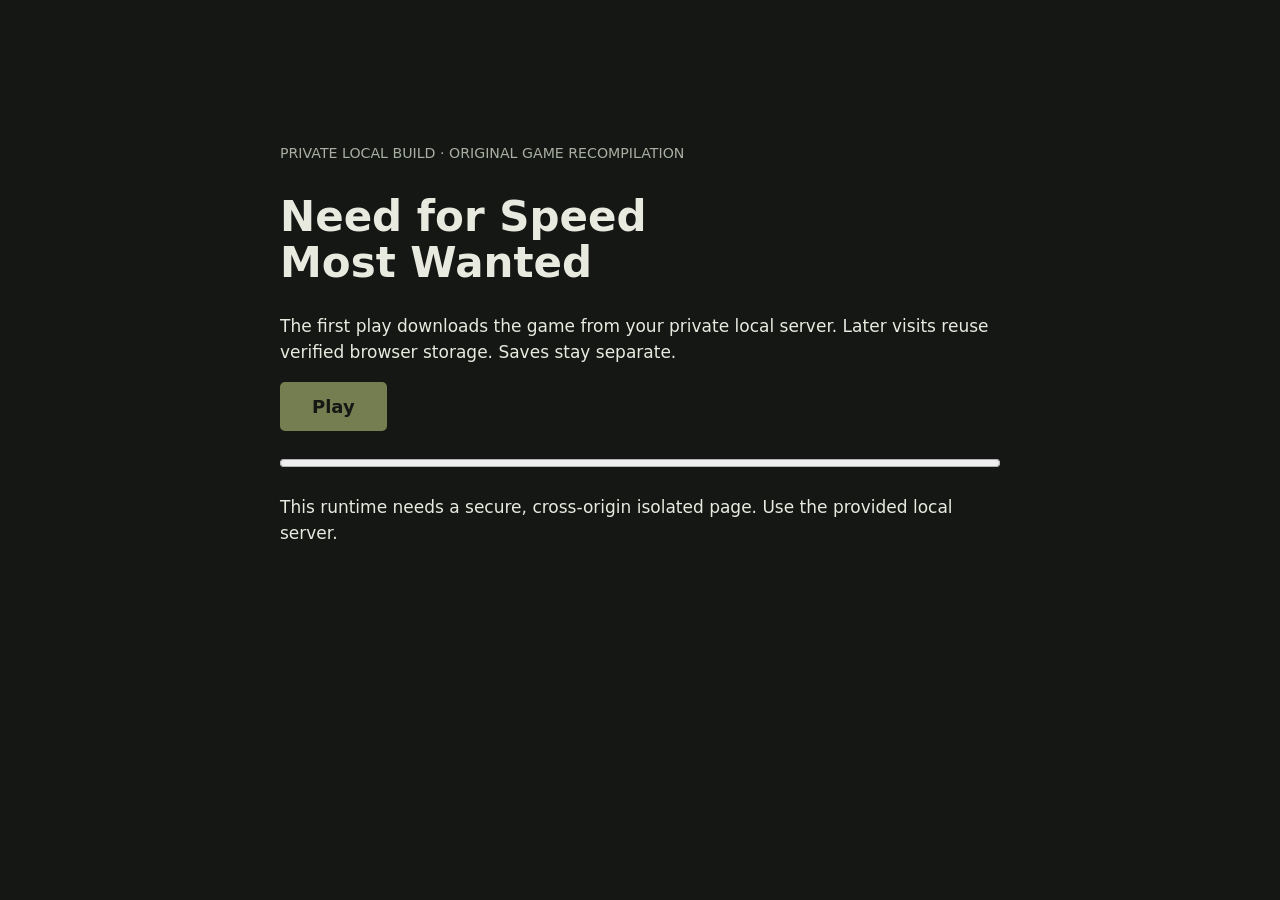
<file: web/index.html>
<!doctype html>
<html lang="en"><head><meta charset="utf-8"><meta name="viewport" content="width=device-width, initial-scale=1">
<title>Most Wanted — private browser runtime</title>
<style>
body{margin:0;background:#141714;color:#e8eadf;font:17px/1.5 system-ui,sans-serif}main{max-width:720px;margin:12vh auto;padding:32px}
h1{font-size:42px;line-height:1.1}button{background:#d5e48e;color:#141714;border:0;border-radius:5px;padding:14px 32px;font:700 18px system-ui;cursor:pointer}button:disabled{opacity:.5;cursor:default}
progress{display:block;width:100%;height:16px;margin:24px 0}#status{white-space:pre-line}small{color:#a9afa2}a{color:#d5e48e}
</style></head><body><main>
<small>PRIVATE LOCAL BUILD · ORIGINAL GAME RECOMPILATION</small>
<h1>Need for Speed<br>Most Wanted</h1>
<p>The first play downloads the game from your private local server. Later visits reuse verified browser storage. Saves stay separate.</p>
<button id="play" disabled>Play</button><progress id="progress" value="0" max="1"></progress>
<p id="status">Checking runtime…</p><small id="detail"></small>
</main><script type="module">
const play = document.querySelector('#play'), status = document.querySelector('#status');
const bar = document.querySelector('#progress'), detail = document.querySelector('#detail');
const size = n => (n / 1024 / 1024).toFixed(1) + ' MiB';
try {
  if (!isSecureContext || !crossOriginIsolated) throw Error('This runtime needs a secure, cross-origin isolated page. Use the provided local server.');
  if (!navigator.gpu) throw Error('WebGPU is unavailable in this browser.');
  if (!(await navigator.gpu.requestAdapter())) throw Error('Chrome could not provide a WebGPU adapter.');
  const runtime = await fetch('./runtime.json').then(r => r.json());
  if (!runtime.ready) throw Error('The original-game WebAssembly runtime has not been built successfully yet. Gameplay is unavailable.');
  status.textContent = 'Ready. The first download is approximately 3.02 GB.';
  play.disabled = false;
} catch (e) { status.textContent = e.message; }
play.onclick = async () => {
  play.disabled = true;
  await navigator.storage.persist().catch(() => false);
  const worker = new Worker('./asset-worker.js', {type:'module'});
  status.textContent = 'Preparing the original game…';
  worker.onmessage = ({data}) => {
    window.assetProgress = data;
    if (data.type === 'progress') {
      bar.max = data.total; bar.value = data.verified;
      status.textContent = `Verified ${size(data.verified)} of ${size(data.total)}`;
      detail.textContent = `${data.path} · Downloaded ${size(data.downloaded)} · Reused ${size(data.cached)}`;
    } else if (data.type === 'complete') {
      worker.terminate(); location.href = './nfsmw/index.html';
    } else if (data.type === 'error') {
      status.textContent = data.message + '\nPress Play to resume from the last verified chunk.';
      play.disabled = false; worker.terminate();
    }
  };
  worker.onerror = e => { status.textContent = e.message; play.disabled = false; worker.terminate(); };
  worker.postMessage({});
};
</script></body></html>
</file>
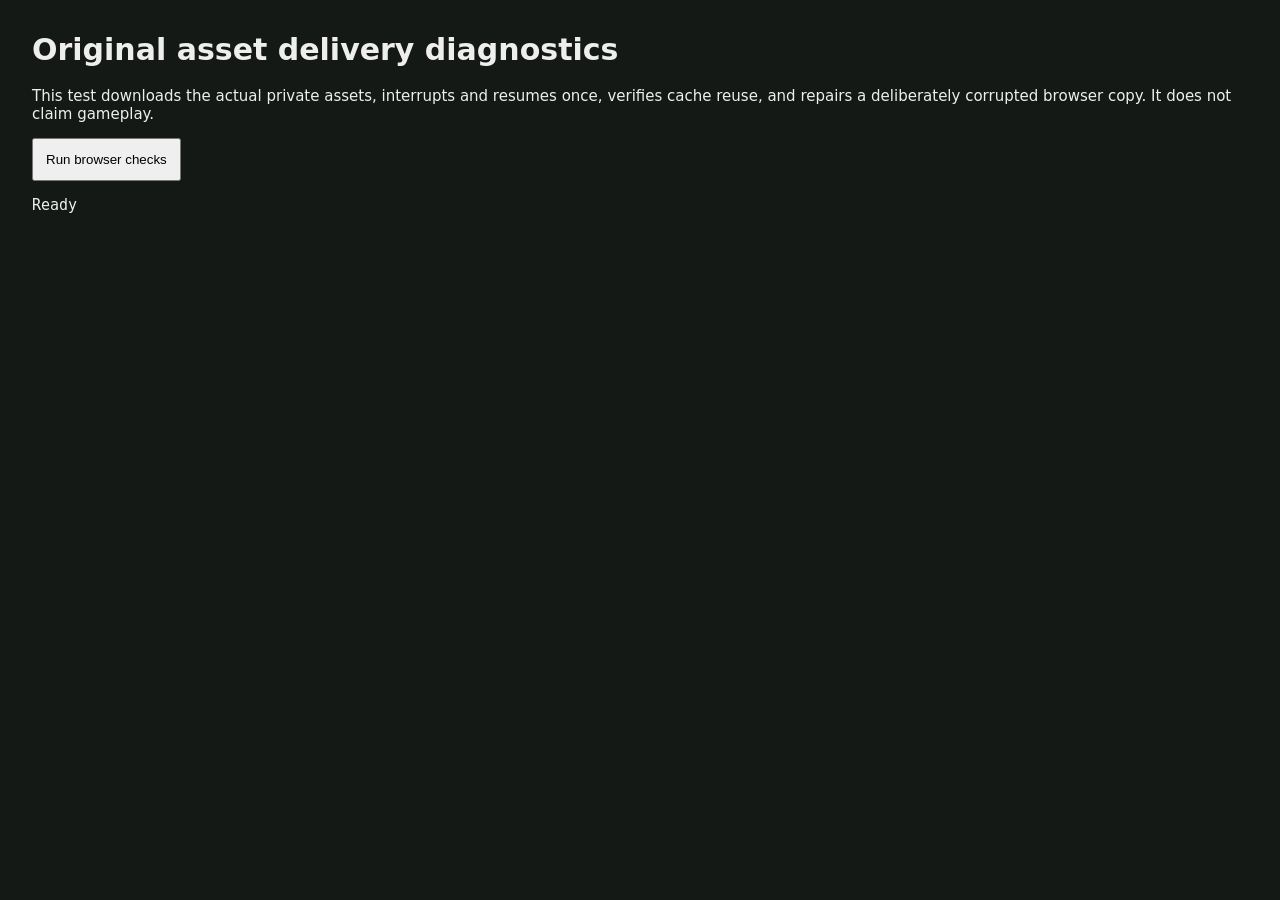
<file: web/diagnostics.html>
<!doctype html><html lang="en"><meta charset="utf-8"><title>Private runtime diagnostics</title>
<style>body{font:15px system-ui;background:#151915;color:#eee;margin:32px}button{padding:12px}pre{white-space:pre-wrap}</style>
<h1>Original asset delivery diagnostics</h1>
<p>This test downloads the actual private assets, interrupts and resumes once, verifies cache reuse, and repairs a deliberately corrupted browser copy. It does not claim gameplay.</p>
<button id="run">Run browser checks</button><pre id="output">Ready</pre>
<script type="module">
const out = document.querySelector('#output');
const results = {userAgent:navigator.userAgent, secure:isSecureContext, isolated:crossOriginIsolated, sharedArrayBuffer:typeof SharedArrayBuffer};
const show = current => {out.textContent = JSON.stringify({...results,current},null,2);};
function sync(interruptAt=Infinity) {
  return new Promise((resolve,reject) => {
    const worker = new Worker('./asset-worker.js',{type:'module'});
    worker.onerror = e => {worker.terminate(); reject(Error(e.message));};
    worker.onmessage = ({data}) => {
      show(data);
      if (data.type === 'progress' && data.verified >= interruptAt) {
        worker.terminate(); resolve({...data,interrupted:true});
      } else if (data.type === 'complete') {worker.terminate();resolve(data);}
      else if (data.type === 'error') {worker.terminate();reject(Error(data.message));}
    };
    worker.postMessage({});
  });
}
document.querySelector('#run').onclick = async () => {
  document.querySelector('#run').disabled = true;
  try {
    const adapter = await navigator.gpu?.requestAdapter({powerPreference:'high-performance'});
    if (!adapter) throw Error('No WebGPU adapter');
    const device = await adapter.requestDevice();
    results.webgpu = {available:true,features:[...adapter.features],info:{vendor:adapter.info?.vendor,architecture:adapter.info?.architecture,device:adapter.info?.device,description:adapter.info?.description}};
    const buffer = device.createBuffer({size:4,usage:GPUBufferUsage.COPY_DST|GPUBufferUsage.COPY_SRC});
    device.queue.writeBuffer(buffer,0,new Uint32Array([123]));
    await device.queue.onSubmittedWorkDone(); buffer.destroy(); device.destroy();
    const started = performance.now();
    results.interrupted = await sync(20 * 1024 * 1024);
    results.resumed = await sync();
    results.cached = await sync();
    if (results.cached.downloaded !== 0 || results.cached.cached !== results.cached.verified) throw Error('Cache reuse failed');
    let dir = await navigator.storage.getDirectory();
    for (const p of ['nfsmw','game']) dir = await dir.getDirectoryHandle(p);
    const target = await dir.getFileHandle('00000000.256');
    const writer = await target.createWritable({keepExistingData:true});
    const file = await target.getFile();
    const first = new Uint8Array(await file.slice(0,1).arrayBuffer()); first[0] ^= 255;
    await writer.write({type:'write',position:0,data:first}); await writer.close();
    results.repaired = await sync();
    if (results.repaired.downloaded !== file.size) throw Error('Repair fetched unexpected bytes');
    results.seconds = (performance.now()-started)/1000;
    results.pass = true; show('Complete');
    const blob = new Blob([JSON.stringify(results,null,2)],{type:'application/json'});
    const a = document.createElement('a'); a.textContent='Save test evidence';a.href=URL.createObjectURL(blob);a.download='browser-assets.json';document.body.append(a);
  } catch (e) {results.pass=false;results.error=e.message;show('Failed');}
};
</script></html>
</file>
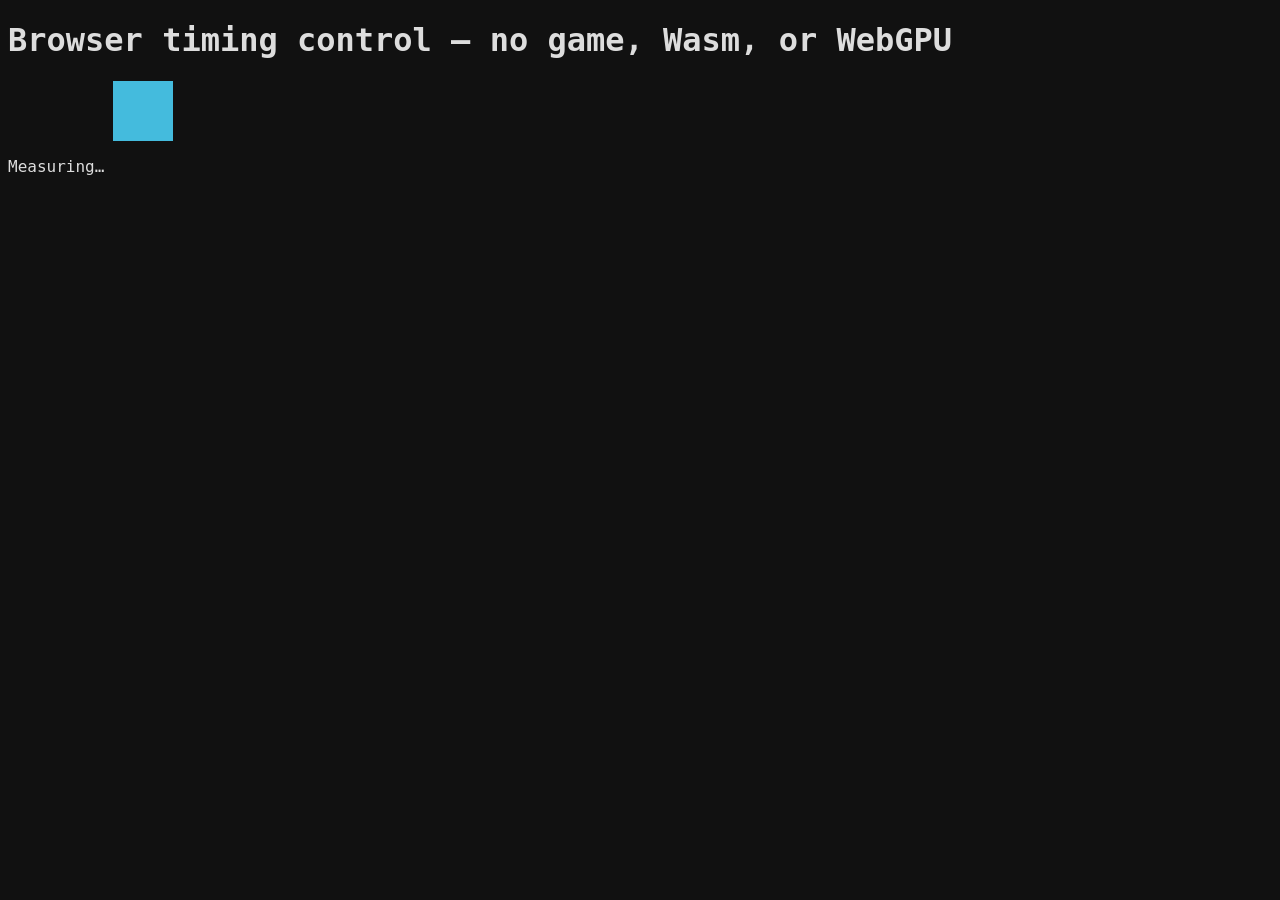
<file: web/timing.html>
<!doctype html><html lang="en"><meta charset="utf-8"><title>Browser timing control</title>
<style>body{background:#111;color:#ddd;font:16px monospace}#marker{width:60px;height:60px;background:#4bd}pre{white-space:pre-wrap}</style>
<h1>Browser timing control — no game, Wasm, or WebGPU</h1><div id="marker"></div><pre id="output">Measuring…</pre>
<script>
const state={started:new Date().toISOString(),frames:0,timers:0,samples:[]};
let start=performance.now(),frames=0,timers=0;
function frame(now){state.frames++;frames++;marker.style.transform=`translateX(${Math.round(now/10)%300}px)`;requestAnimationFrame(frame)}
requestAnimationFrame(frame);
setInterval(()=>{state.timers++;timers++;const seconds=(performance.now()-start)/1000;if(seconds<5)return;
state.samples.push({seconds,rafHz:frames/seconds,timerHz:timers/seconds,visibility:document.visibilityState,focused:document.hasFocus()});
state.samples=state.samples.slice(-12);output.textContent=JSON.stringify(state,null,2);frames=timers=0;start=performance.now()},100);
</script></html>
</file>
